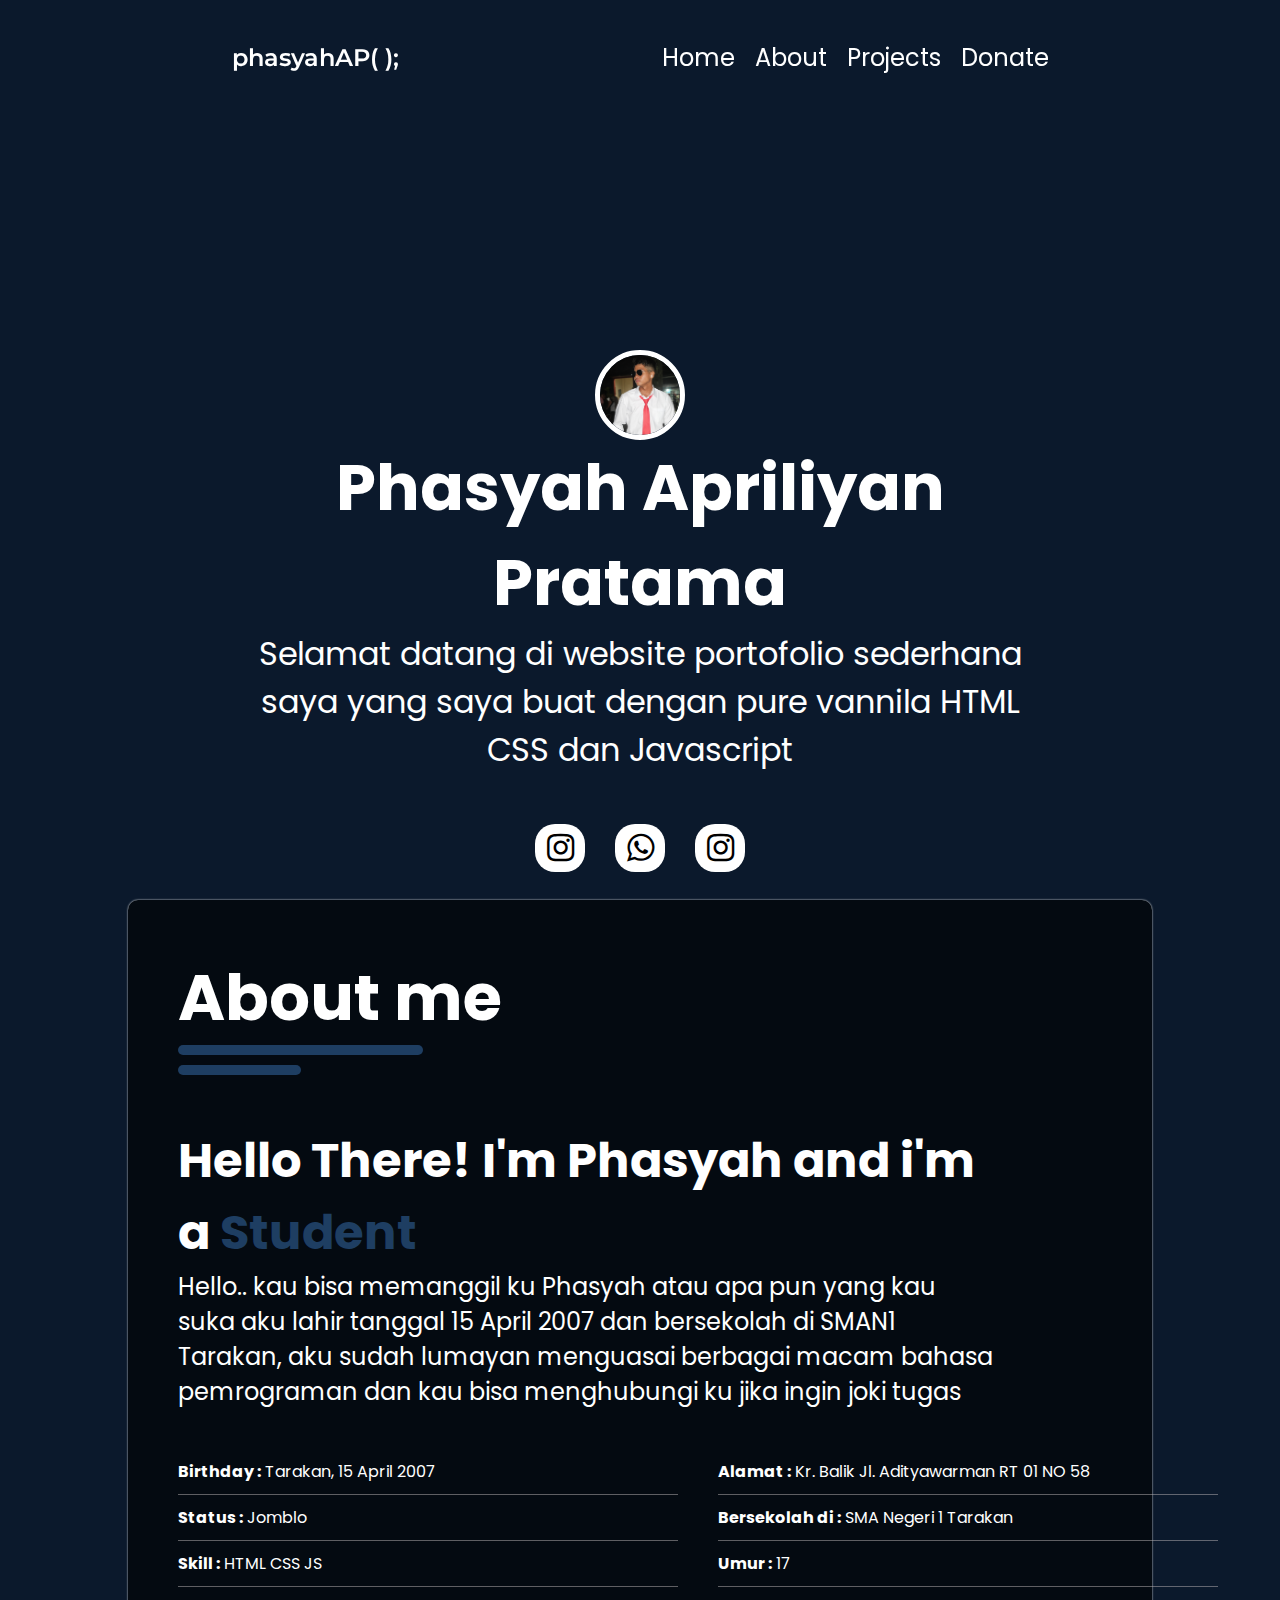
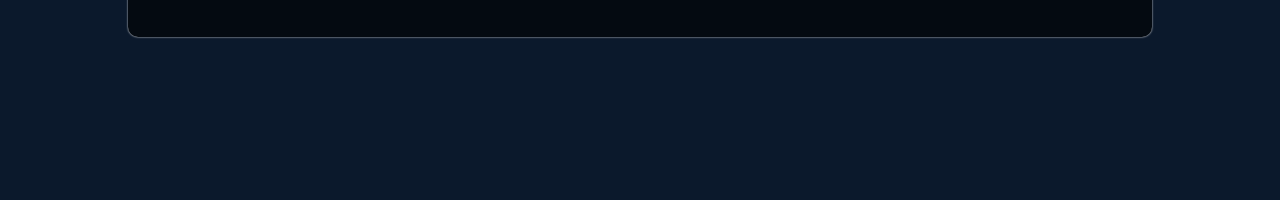
<file: index.html>
<!DOCTYPE html>
<html lang="en">

<head>
    <meta charset="UTF-8">
    <meta name="viewport" content="width=device-width, initial-scale=1.0">
    <title>Phasyah A.P.</title>
    <link rel="stylesheet" href="style.css">
    <link rel="stylesheet" href="https://cdnjs.cloudflare.com/ajax/libs/font-awesome/4.7.0/css/font-awesome.min.css">
    <script src="main.js" defer></script>
</head>

<body id="home">
    <!-- NAVIGASI -->
    <nav>
        <a href="" class="logo">phasyahAP( );</a>
        <ul class="nav-row">
            <li><a href="#home">Home</a></li>
            <li><a href="#about">About</a></li>
            <li><a href="">Projects</a></li>
            <li><a href="">Donate</a></li>
        </ul>
    </nav>
    <!-- NAVIGASI END -->


    <!-- HOME SECTION -->
    <section class="home-section">
        <div class="home-container hidden">
            <img src="assets/authorpp.jpg" alt="">
            <h1>Phasyah Apriliyan Pratama</h1>
            <p>Selamat datang di website portofolio sederhana saya yang saya
            buat dengan pure vannila HTML CSS dan Javascript</p>
            <ul class="social-media">
                <li><a
                href="https://www.instagram.com/69priliyan.png/profilecard/?igsh=MXZzaHZpbXo1Ymd3Ng=="
                target="_blank"><div><i class="fa fa-instagram" style="color:
                black;"></i></div></a></li>
                <li><a href=""><div><i class="fa fa-whatsapp" style="color: black;"></i></div></a></li>
                <li><a href=""><div><i class="fa fa-instagram" style="color: black;"></i></div></a></li>
            </ul>
        </div>
    </section>
    <!-- HOME SECTION END -->

    <section class="about-section">
        <div class="wrapper">
            <div class="title">
                <h1>About me</h1>
                <div class="row-1"></div>
                <div class="row-2"></div>
            </div>
            <div class="text-about" id="about">
                <h1>Hello There! I'm Phasyah and i'm a <span style="color: var(--more-bright);">Student</span></h1>
                <p>Hello.. kau bisa memanggil ku Phasyah atau apa pun yang kau
                suka aku lahir tanggal 15 April 2007 dan bersekolah di SMAN1
                Tarakan, aku sudah lumayan menguasai berbagai macam bahasa
                pemrograman dan kau
                bisa menghubungi ku jika ingin joki tugas</p>
            </div>

            <div class="info-about">
                <div class="info-item"><p><span>Birthday :</span> Tarakan, 15 April 2007</p></div>
                <div class="info-item"><p><span>Alamat :</span> Kr. Balik Jl. Adityawarman RT 01 NO 58</p></div>
                <div class="info-item"><p><span>Status :</span> Jomblo</p></div>
                <div class="info-item"><p><span>Bersekolah di :</span> SMA Negeri 1 Tarakan</p></div>
                <div class="info-item"><P><span>Skill :</span> HTML CSS JS</P></div>
                <div class="info-item"><P><span>Umur :</span> 17</P></div>
            </div>
        </div>
    </section>
</body>

</html>
</file>
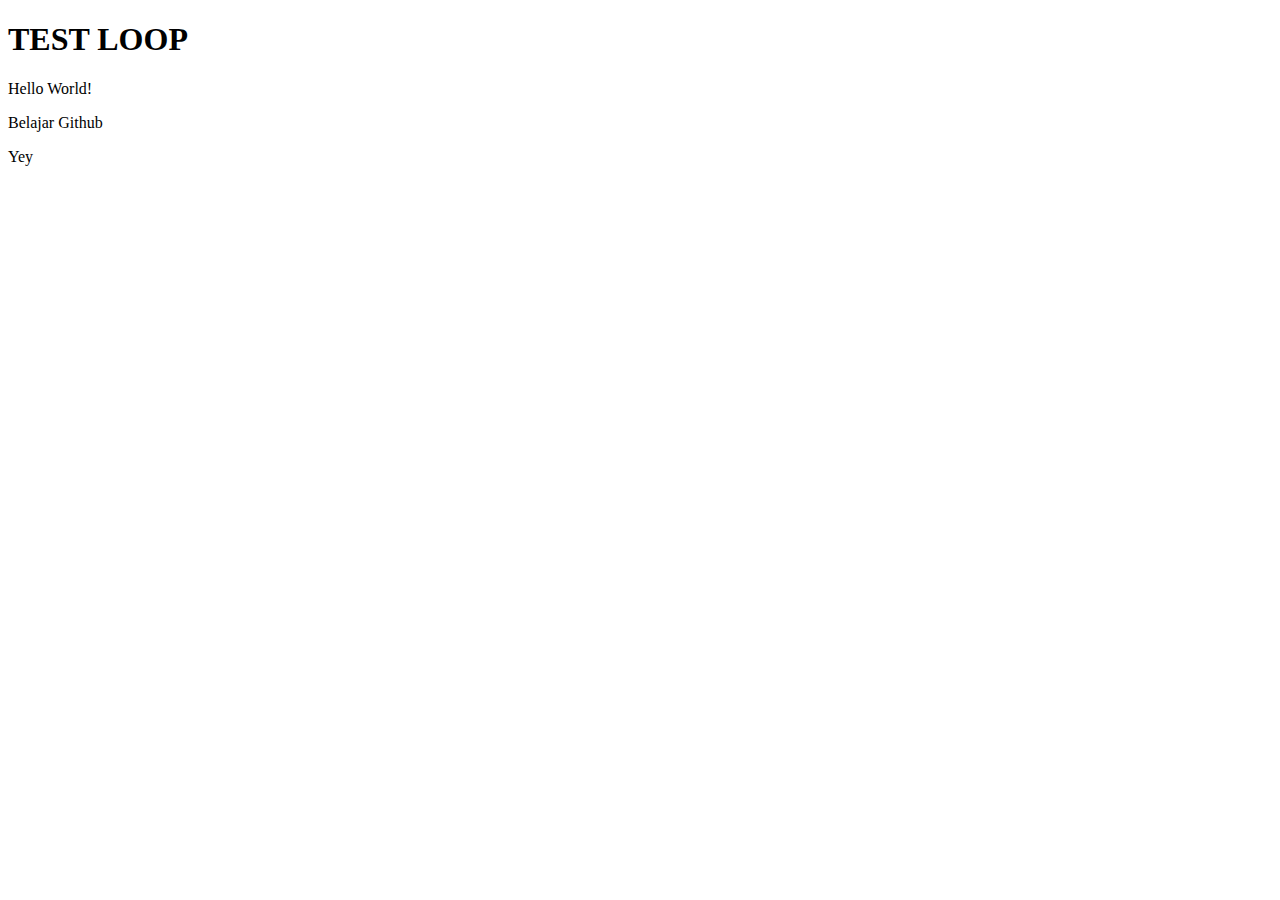
<file: demo.html>
<!DOCTYPE html>
<html lang="en">
<head>
    <meta charset="UTF-8">
    <meta name="viewport" content="width=device-width, initial-scale=1.0">
    <title>Document</title>
</head>
<body>
    <h1>TEST LOOP</h1>
    <p>Hello World!</p>
    <p>Belajar Github</p>
    <p>Yey</p>
</body>
</html>
</file>
<file: style.css>
@import url('https://fonts.googleapis.com/css2?family=Lobster&family=Montserrat:ital,wght@0,100..900;1,100..900&family=Playfair:ital,opsz,wght@0,5..1200,300..900;1,5..1200,300..900&family=Poppins:ital,wght@0,100;0,200;0,300;0,400;0,500;0,600;0,700;0,800;0,900;1,100;1,200;1,300;1,400;1,500;1,600;1,700;1,800;1,900&display=swap');

/* MAIN */
html{
    scroll-behavior: smooth;
}
*{
    margin: 0; padding: 0;
    box-sizing: border-box;
    font-family: 'Poppins', 'Arial', sans-serif;
}
body{
    height: 200vh;
    background-color: var(--main-color);
}
:root{
    --main-color: #0B192C;
    --more-bright: #1E3E62;
    --alt-color: #45496a;
    --card-color: #040a11;
}

/* END */
/* NAVIGASI */
nav{
    position: fixed;
    top: 0;
    left: 0;
    width: 100%;
    transition: 0.5s;
    padding: 40px 100px;
    display: flex;
    justify-content: space-around;
    align-items: center;
    z-index: 1000;
    font-size: 1.5rem;
}
nav.sticky{
    background-color: #fff;
    padding: 10px 100px;
}
nav.sticky ul li a{
    color: var(--more-bright);
}
nav.sticky .logo{
    color: var(--more-bright);
}
.nav-row{
    display: flex;
    gap: 20px;
}
.nav-row li{
    list-style-type: none;
}
.nav-row li a{
    text-decoration: none;
    color: white;
}
.logo{
    color: white;
    text-decoration: none;
    font-family: 'Montserrat';
    font-weight: 600;
}
/* END */

/* SECTION HOME */
.home-section{
    display: flex;
    flex-direction: column;
    justify-content: space-evenly;
    align-items: center;
    gap: 50px;
    height: 100vh;
}
.home-container{
    display: flex;
    flex-direction: column;
    align-items: center;
    color: white;
    width: 60vw;
    height: 200px;
    text-align: center;
    font-size: 2rem;
}
.home-container img{
    border: 5px solid white;
    width: 90px;
    height: 90px;
    border-radius: 50px;
    object-fit: cover;
}
.social-media{
    margin-top: 50px;
    display: flex;
    gap: 30px;
}
.social-media li{
    list-style-type: none;
}
.social-media li div{
    background-color: white;
    width: 50px;
    border-radius: 20px;
}
.about-container{
    color: white;
}
.hidden{
    /* display: none; */
}
/* SECTION HOME END */

/* ABOUT-SECTION */
.about-section{
    width: 100%;
    color: white;
    display: flex;
    justify-content: center;
    align-items: center;
}
.about-section .wrapper{
    box-shadow: 0px 0px 2px white;
    width: 80%;
    background-color: var(--card-color);
    border-radius: 10px;
}
.about-section .title{
    margin: 50px;
    font-size: 2rem;
}
.about-section .text-about{
    font-size: 1.5rem;
    width: 80%;
    margin: 50px;
}
.row-1{
    background-color: var(--more-bright);
    width: 245px;
    height: 10px;
    border-radius: 10px;
    ;
}
.row-2{
    background-color: var(--more-bright);
    margin-top: 10px;
    width: 122.5px;
    height: 10px;
    border-radius: 10px;
    ;
}

/* ABOUT-SECTION END */
.info-about{
    margin: 50px;
    font-size: 1rem;
    display: grid;
    grid-template-columns: repeat(2, 500px);
    gap: 10px 40px;
}
.info-about .info-item{
    border-bottom: 1px solid rgba(185, 179, 182, 0.5);
    padding-bottom: 10px;


}
.info-about .info-item span{
    font-weight: bold;
}
</file>
